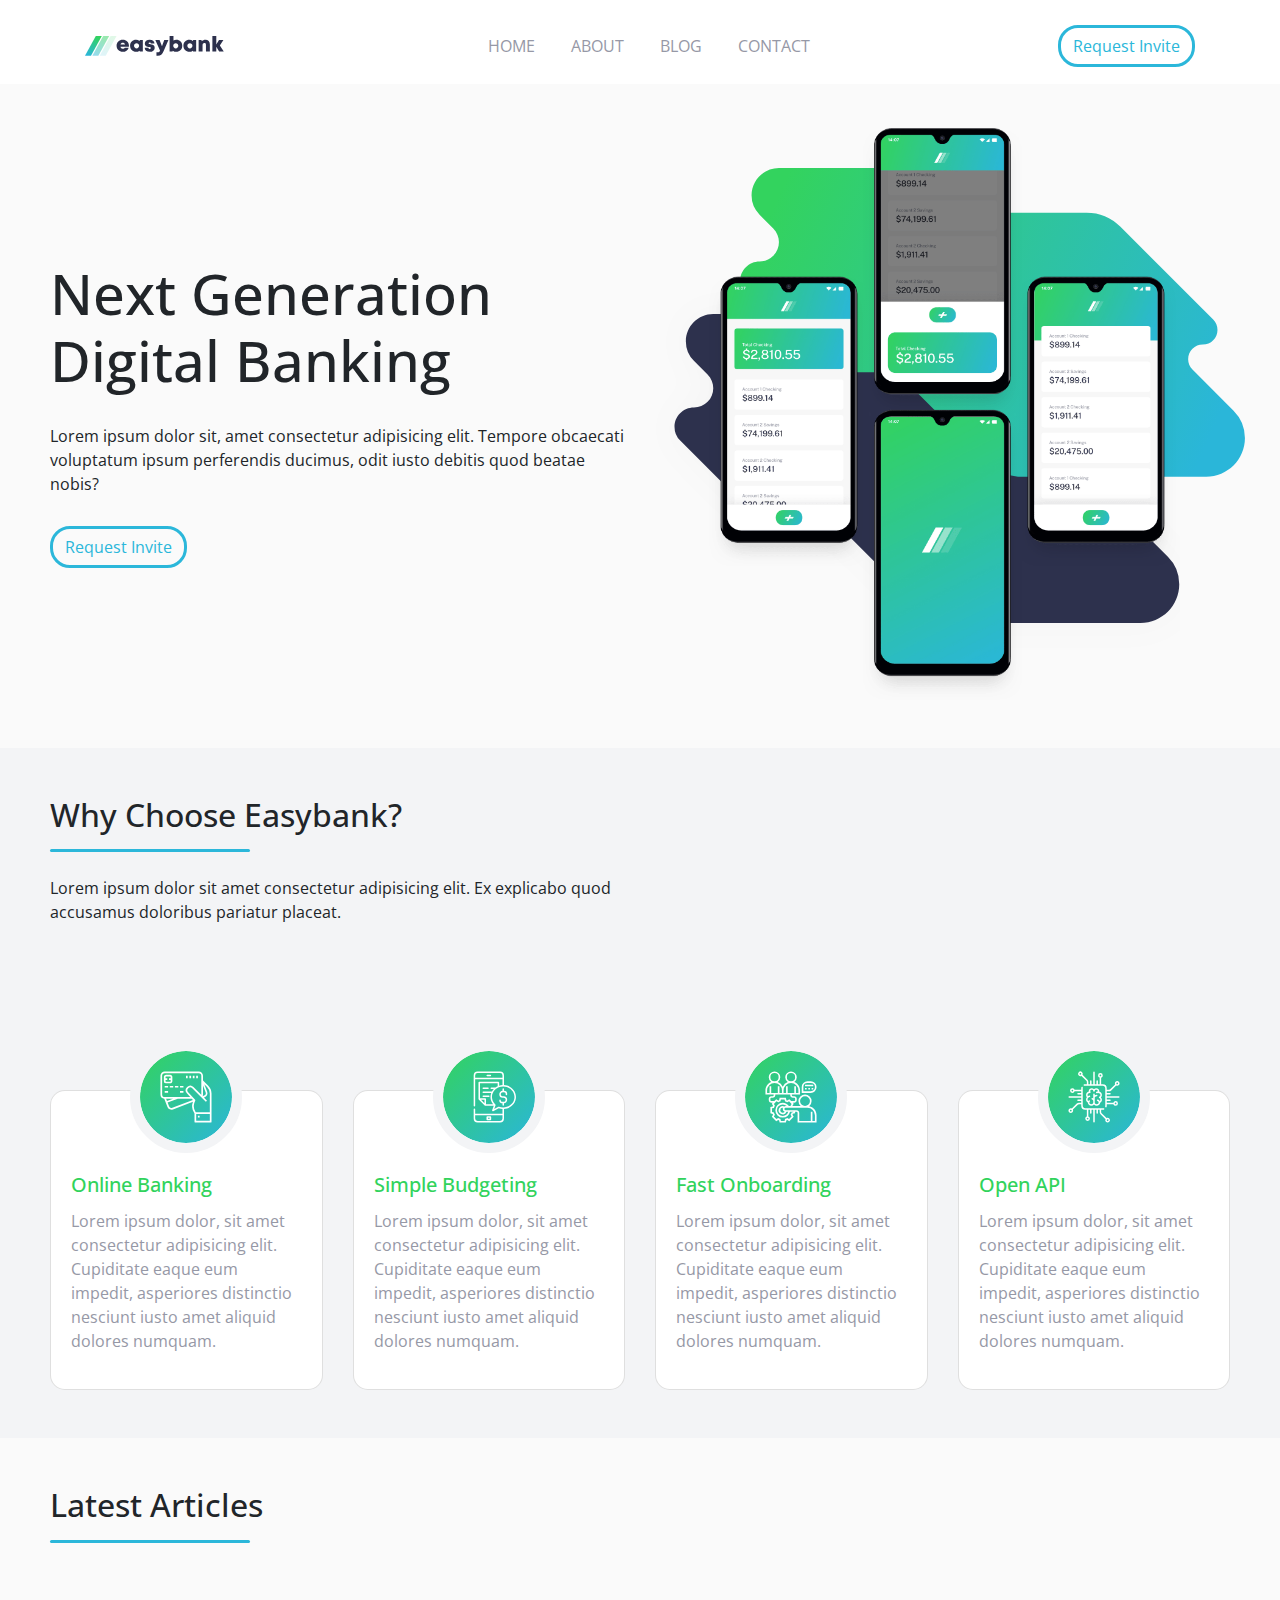
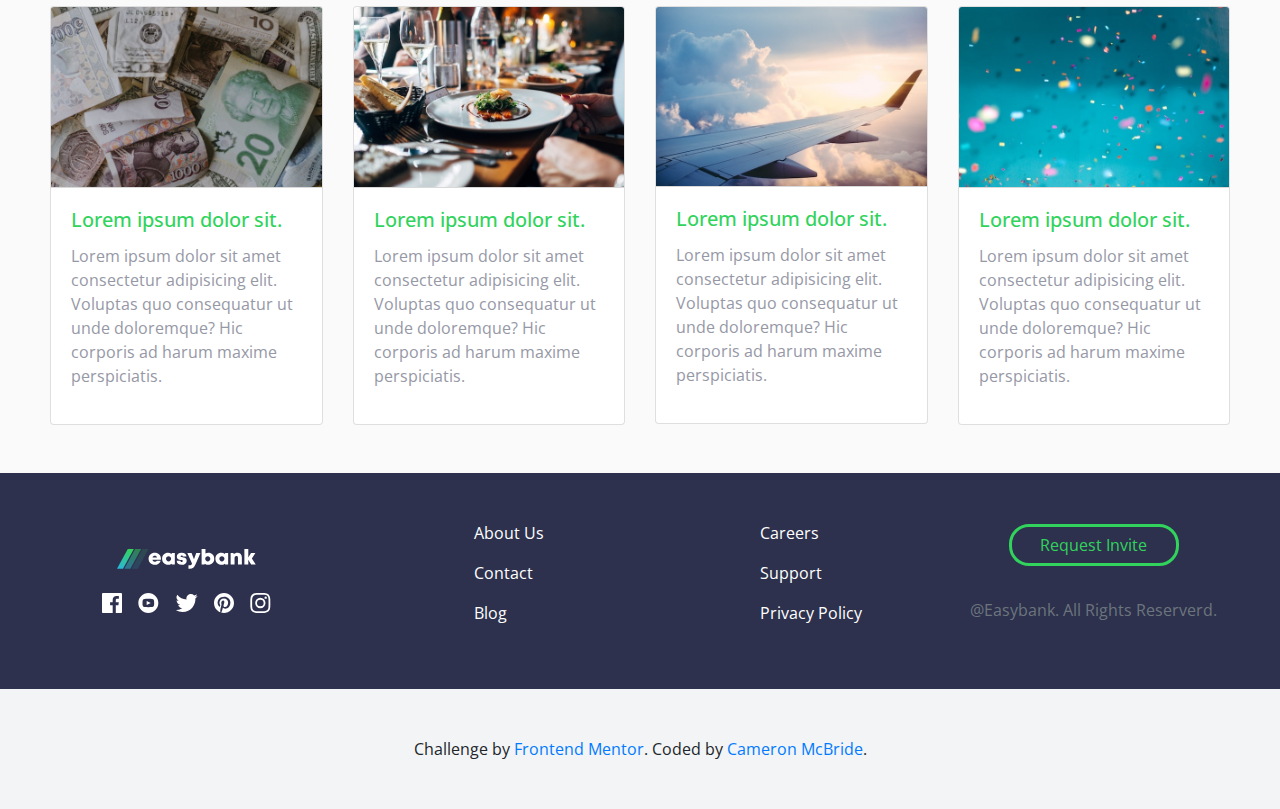
<file: projects/EasyBank/index.html>
<!doctype html>
<html lang="en">
<head>
    <title>Title</title>
    <!-- Required meta tags -->
    <meta charset="utf-8">
    <meta name="viewport" content="width=device-width, initial-scale=1, shrink-to-fit=no">

    <!-- Bootstrap CSS -->
    <link rel="stylesheet" href="https://stackpath.bootstrapcdn.com/bootstrap/4.3.1/css/bootstrap.min.css"
        integrity="sha384-ggOyR0iXCbMQv3Xipma34MD+dH/1fQ784/j6cY/iJTQUOhcWr7x9JvoRxT2MZw1T" crossorigin="anonymous">

    <!-- Custom CSS -->
    <link rel="stylesheet" href="css/main.css">
</head>
<body>

    <!-- navbar: start -->

    <nav class="navbar navbar-expand-lg pt-3 fixed-top">

        <div class="container">

            <a href="#" class="navbar-brand"><img src="img/logo.svg" alt=""></a>

            <button class="navbar-toggler" data-toggle="collapse" data-target="#navColl">

                <div class="ham-btn">
                    <span></span>
                    <span></span>
                    <span></span>
                </div>

            </button>

            <div class="collapse navbar-collapse" id="navColl">

                <ul class="navbar-nav mx-auto text-center">

                    <li class="nav-item">
                        <a href="#home" class="nav-link">Home</a>
                    </li>

                    <li class="nav-item">
                        <a href="#about" class="nav-link">About</a>
                    </li>

                    <li class="nav-item">
                        <a href="#blog" class="nav-link">Blog</a>
                    </li>

                    <li class="nav-item">
                        <a href="#contact" class="nav-link">Contact</a>
                    </li>

                </ul>

                <a href="#" class="btn btn-request d-xl-none d-lg-none d-block mx-auto mb-3">Request Invite</a>

            </div>

            <a href="#" class="btn btn-request d-none d-xl-block d-lg-block">Request Invite</a>

        </div>

    </nav>

    <!-- navbar: end -->

    <!-- home: start -->

    <section id="home" class="py-5">

        <div class="container-fluid h-100">

            <div class="row d-flex justify-content-center align-items-center h-100">

                <div class="col-lg-6">

                    <h1>Next Generation <br> Digital Banking</h1>

                    <p>
                        Lorem ipsum dolor sit, amet consectetur adipisicing elit. Tempore obcaecati voluptatum ipsum
                        perferendis ducimus, odit iusto debitis quod beatae nobis?
                    </p>

                    <a href="#" class="btn btn-request">Request Invite</a>

                </div>

                <div class="col-lg-6">
                    <img src="img/image-mockups.png" class="img-fluid" alt="#">
                </div>

            </div>

        </div>

    </section>

    <!-- home: end -->

    <!-- about: start -->

    <section id="about" class="py-5">

        <div class="container-fluid">

            <div class="row">

                <div class="col-lg-6">

                    <h2 class="mb-4">Why Choose Easybank?</h2>

                    <p>
                        Lorem ipsum dolor sit amet consectetur adipisicing elit. Ex explicabo quod accusamus doloribus
                        pariatur placeat.
                    </p>

                </div>

            </div>

            <div class="row">

                <div class="col-lg-3 col-md-6">

                    <div class="card">

                        <img src="img/icon-online.svg" width="112" height="112" class="mx-auto" alt="">

                        <div class="card-body">

                            <div class="card-title">

                                <h5>Online Banking</h5>

                            </div>

                            <div class="card-text">

                                <p>
                                    Lorem ipsum dolor, sit amet consectetur adipisicing elit. Cupiditate eaque eum
                                    impedit, asperiores distinctio nesciunt iusto amet aliquid dolores numquam.
                                </p>

                            </div>

                        </div>

                    </div>

                </div>
                <div class="col-lg-3 col-md-6">

                    <div class="card">

                        <img src="img/icon-budgeting.svg" width="112" height="112" class="mx-auto" alt="">

                        <div class="card-body">

                            <div class="card-title">

                                <h5>Simple Budgeting</h5>

                            </div>

                            <div class="card-text">

                                <p>
                                    Lorem ipsum dolor, sit amet consectetur adipisicing elit. Cupiditate eaque eum
                                    impedit, asperiores distinctio nesciunt iusto amet aliquid dolores numquam.
                                </p>

                            </div>

                        </div>

                    </div>

                </div>
                <div class="col-lg-3 col-md-6">

                    <div class="card">

                        <img src="img/icon-onboarding.svg" width="112" height="112" class="mx-auto" alt="">

                        <div class="card-body">

                            <div class="card-title">

                                <h5>Fast Onboarding</h5>

                            </div>

                            <div class="card-text">

                                <p>
                                    Lorem ipsum dolor, sit amet consectetur adipisicing elit. Cupiditate eaque eum
                                    impedit, asperiores distinctio nesciunt iusto amet aliquid dolores numquam.
                                </p>

                            </div>

                        </div>

                    </div>

                </div>
                <div class="col-lg-3 col-md-6">

                    <div class="card">

                        <img src="img/icon-api.svg" width="112" height="112" class="mx-auto" alt="">

                        <div class="card-body">

                            <div class="card-title">

                                <h5>Open API</h5>

                            </div>

                            <div class="card-text">

                                <p>
                                    Lorem ipsum dolor, sit amet consectetur adipisicing elit. Cupiditate eaque eum
                                    impedit, asperiores distinctio nesciunt iusto amet aliquid dolores numquam.
                                </p>

                            </div>

                        </div>

                    </div>

                </div>

            </div>

        </div>

    </section>

    <!-- about: end -->

    <!-- blog: start -->

    <section id="blog" class="py-5">

        <div class="container-fluid">

            <div class="row mb-5">

                <div class="col-lg-6">

                    <h2>Latest Articles</h2>

                </div>

            </div>

            <div class="row">

                <div class="col-lg-3 col-md-6">

                    <div class="card">

                        <div class="card-header p-0">

                            <img src="img/image-currency.jpg" class="card-img-top" alt="">

                        </div>

                        <div class="card-body">

                            <div class="card-title">

                                <h5>Lorem ipsum dolor sit.</h5>

                            </div>

                            <div class="card-text">

                                <p>
                                    Lorem ipsum dolor sit amet consectetur adipisicing elit. Voluptas quo consequatur ut
                                    unde doloremque? Hic corporis ad harum maxime perspiciatis.
                                </p>

                            </div>

                        </div>

                    </div>

                </div>

                <div class="col-lg-3 col-md-6">

                    <div class="card">

                        <div class="card-header p-0">

                            <img src="img/image-restaurant.jpg" class="card-img-top" alt="">

                        </div>

                        <div class="card-body">

                            <div class="card-title">

                                <h5>Lorem ipsum dolor sit.</h5>

                            </div>

                            <div class="card-text">

                                <p>
                                    Lorem ipsum dolor sit amet consectetur adipisicing elit. Voluptas quo consequatur ut
                                    unde doloremque? Hic corporis ad harum maxime perspiciatis.
                                </p>

                            </div>

                        </div>

                    </div>

                </div>

                <div class="col-lg-3 col-md-6">

                    <div class="card">

                        <div class="card-header p-0">

                            <img src="img/image-plane.jpg" class="card-img-top" alt="">

                        </div>

                        <div class="card-body">

                            <div class="card-title">

                                <h5>Lorem ipsum dolor sit.</h5>

                            </div>

                            <div class="card-text">

                                <p>
                                    Lorem ipsum dolor sit amet consectetur adipisicing elit. Voluptas quo consequatur ut
                                    unde doloremque? Hic corporis ad harum maxime perspiciatis.
                                </p>

                            </div>

                        </div>

                    </div>

                </div>

                <div class="col-lg-3 col-md-6">

                    <div class="card">

                        <div class="card-header p-0">

                            <img src="img/image-confetti.jpg" class="card-img-top" alt="">

                        </div>

                        <div class="card-body">

                            <div class="card-title">

                                <h5>Lorem ipsum dolor sit.</h5>

                            </div>

                            <div class="card-text">

                                <p>
                                    Lorem ipsum dolor sit amet consectetur adipisicing elit. Voluptas quo consequatur ut
                                    unde doloremque? Hic corporis ad harum maxime perspiciatis.
                                </p>

                            </div>

                        </div>

                    </div>

                </div>

            </div>

        </div>

    </section>

    <!-- blog: end -->

    <!-- contact: start -->

    <section id="contact" class="py-5">

        <div class="container-fluid">

            <div class="row">

                <div class="col-lg-3 d-flex flex-column justify-content-center align-items-center">

                    <img src="img/logo-white.svg" class="d-block mx-auto" alt="">

                    <div class="d-flex justify-content-center pt-4">
                        <img class="px-2" src="img/icon-facebook.svg" alt="">
                        <img class="px-2" src="img/icon-youtube.svg" alt="">
                        <img class="px-2" src="img/icon-twitter.svg" alt="">
                        <img class="px-2" src="img/icon-pinterest.svg" alt="">
                        <img class="px-2" src="img/icon-instagram.svg" alt="">
                    </div>

                </div>

                <div class="col-lg-3">

                    <ul>
                        <li><a href="#">About Us</a></li>
                        <li class="py-3"><a href="#">Contact</a></li>
                        <li><a href="#">Blog</a></li>
                    </ul>

                </div>

                <div class="col-lg-3">

                    <ul>
                        <li><a href="#">Careers</a></li>
                        <li class="py-3"><a href="#">Support</a></li>
                        <li><a href="#">Privacy Policy</a></li>
                    </ul>

                </div>

                <div class="col-lg-3 d-flex flex-column justify-content-center align-items-center">

                    <a href="#" class="btn mb-4">Request Invite</a>

                    <p class="text-muted text-center mt-2">@Easybank. All Rights Reserverd.</p>

                </div>

            </div>

        </div>

    </section>

    <!-- contact: end -->

    <!-- attribution: start -->

    <section id="attr" class="py-5">

        <div class="container">

            <div class="row">

                <div class="col">

                    <div class="text-center">
                        Challenge by <a href="https://www.frontendmentor.io?ref=challenge" target="_blank">Frontend
                            Mentor</a>.
                        Coded by <a href="#">Cameron McBride</a>.
                    </div>

                </div>

            </div>

        </div>

    </section>

    <!-- attribution: end -->



    <!-- Optional JavaScript -->
    <!-- jQuery first, then Popper.js, then Bootstrap JS -->
    <script src="https://code.jquery.com/jquery-3.3.1.slim.min.js"
        integrity="sha384-q8i/X+965DzO0rT7abK41JStQIAqVgRVzpbzo5smXKp4YfRvH+8abtTE1Pi6jizo"
        crossorigin="anonymous"></script>
    <script src="https://cdnjs.cloudflare.com/ajax/libs/popper.js/1.14.7/umd/popper.min.js"
        integrity="sha384-UO2eT0CpHqdSJQ6hJty5KVphtPhzWj9WO1clHTMGa3JDZwrnQq4sF86dIHNDz0W1"
        crossorigin="anonymous"></script>
    <script src="https://stackpath.bootstrapcdn.com/bootstrap/4.3.1/js/bootstrap.min.js"
        integrity="sha384-JjSmVgyd0p3pXB1rRibZUAYoIIy6OrQ6VrjIEaFf/nJGzIxFDsf4x0xIM+B07jRM"
        crossorigin="anonymous"></script>

    <!-- custom js -->
    <script src="js/scirpt.js"></script>
</body>
</html>
</file>
<file: projects/EasyBank/css/main.css>
@import url("https://fonts.googleapis.com/css2?family=Open+Sans&display=swap");
html {
  scroll-behavior: smooth;
}

body {
  font-family: 'Open Sans', sans-serif;
}

.navbar {
  background: white;
}

.navbar .navbar-brand {
  padding-bottom: 8px;
}

.navbar .navbar-toggler:focus {
  outline: #fff;
}

.navbar .nav-item {
  padding: 10px;
}

.navbar .nav-link {
  color: #9698a6;
  -webkit-transition: 0.3s ease-in-out;
  transition: 0.3s ease-in-out;
  text-transform: uppercase;
  position: relative;
}

.navbar .nav-link:after {
  content: '';
  position: absolute;
  display: block;
  width: 0;
  height: 3px;
  left: 0;
  top: 55px;
  background: linear-gradient(45deg, #31d35c, #2bb7da);
  -webkit-transition: 0.3s ease-in-out;
  transition: 0.3s ease-in-out;
}

.navbar .nav-link:hover {
  color: #2d314d;
}

.navbar .nav-link:hover:after {
  width: 100%;
}

.navbar .ham-btn {
  width: 30px;
  height: 30px;
  position: relative;
  padding-top: 8px;
}

.navbar .ham-btn span {
  position: absolute;
  display: block;
  background: #2d314d;
  height: 3px;
  width: 100%;
  border-radius: 7px;
  -webkit-transform: rotate(0deg);
          transform: rotate(0deg);
  -webkit-transition: 0.3s ease-in-out;
  transition: 0.3s ease-in-out;
}

.navbar .ham-btn span:first-child {
  top: 0;
}

.navbar .ham-btn span:nth-child(2) {
  top: 10px;
  left: 0;
}

.navbar .ham-btn span:nth-child(3) {
  top: 20px;
}

.navbar .ham-btn.open span:first-child {
  top: 11px;
  -webkit-transform: rotate(135deg);
          transform: rotate(135deg);
}

.navbar .ham-btn.open span:nth-child(2) {
  left: -60px;
  opacity: 0;
}

.navbar .ham-btn.open span:nth-child(3) {
  top: 11px;
  -webkit-transform: rotate(-135deg);
          transform: rotate(-135deg);
}

.navbar .btn-request {
  border: 3px solid #2bb7da;
  border-radius: 20px;
  color: #2bb7da;
  -webkit-transition: 0.3s ease-in-out;
  transition: 0.3s ease-in-out;
}

.navbar .btn-request:hover {
  color: white;
  background: #2bb7da;
}

@media (max-width: 991px) {
  .navbar .btn-request {
    margin-top: 20px;
  }
  .navbar .nav-link {
    color: #9698a6;
    -webkit-transition: 0.3s ease-in-out;
    transition: 0.3s ease-in-out;
    text-transform: uppercase;
    position: relative;
  }
  .navbar .nav-link:after {
    content: '';
    position: absolute;
    display: block;
    width: 0;
    height: 3px;
    left: 0;
    top: 45px;
    background: linear-gradient(45deg, #31d35c, #2bb7da);
    -webkit-transition: 0.3s ease-in-out;
    transition: 0.3s ease-in-out;
  }
}

#home {
  background: #fafafa;
  margin-top: 80px;
}

#home .container-fluid {
  padding: 0 200px;
}

#home h1 {
  font-size: 3.5rem;
  margin-bottom: 30px;
}

#home p {
  margin-bottom: 30px;
}

#home .col-lg-6:nth-child(2) {
  background-image: url("../img/bg-intro-desktop.svg");
  background-repeat: no-repeat;
  background-position: center;
  background-size: contain;
  display: -webkit-box;
  display: -ms-flexbox;
  display: flex;
  -webkit-box-align: center;
      -ms-flex-align: center;
          align-items: center;
  -webkit-box-pack: center;
      -ms-flex-pack: center;
          justify-content: center;
}

#home .btn-request {
  border: 3px solid #2bb7da;
  border-radius: 20px;
  color: #2bb7da;
  -webkit-transition: 0.3s ease-in-out;
  transition: 0.3s ease-in-out;
}

#home .btn-request:hover {
  color: white;
  background: #2bb7da;
}

#home img {
  max-width: 467px;
  width: 100%;
}

@media (max-width: 1440px) {
  #home .container-fluid {
    padding: 0 50px;
  }
}

@media (max-width: 991px) {
  #home .container-fluid {
    padding: 0 20px;
  }
  #home .container-fluid .col-lg-6:first-child {
    margin-bottom: 20px;
  }
  #home .container-fluid .col-lg-6:first-child h1 {
    font-size: 3rem;
  }
  #home .col-lg-6:last-child {
    display: none;
  }
}

@media (max-width: 414px) {
  #home img {
    max-width: 300px;
    width: 100%;
  }
}

#about {
  background: #f3f4f6;
}

#about .container-fluid {
  padding: 0 200px;
}

#about .row:first-child {
  margin-bottom: 150px;
}

#about h2:after {
  content: '';
  display: block;
  width: 200px;
  background: #2bb7da;
  height: 3px;
  border-radius: 20px;
  margin: 15px 0;
}

#about .card {
  border-radius: 15px;
}

#about .card img {
  margin-top: -50px;
  border: 10px solid #f3f4f6;
  border-radius: 100%;
}

#about .card .card-title {
  color: #31d35c;
}

#about .card .card-text {
  color: #9698a6;
}

@media (max-width: 1440px) {
  #about .container-fluid {
    padding: 0 50px;
  }
}

@media (max-width: 991px) {
  #about .container-fluid {
    padding: 0 20px;
  }
  #about .card {
    margin-bottom: 60px;
  }
  #about .card .card:last-child {
    margin-bottom: 0;
  }
}

#blog {
  background: #fafafa;
}

#blog h2:after {
  content: '';
  display: block;
  width: 200px;
  background: #2bb7da;
  height: 3px;
  border-radius: 20px;
  margin: 15px 0;
}

#blog .card .card-title {
  color: #31d35c;
}

#blog .card .card-text {
  color: #9698a6;
}

#blog .container-fluid {
  padding: 0 200px;
}

@media (max-width: 1440px) {
  #blog .container-fluid {
    padding: 0 50px;
  }
}

@media (max-width: 991px) {
  #blog .container-fluid {
    padding: 0 20px;
  }
  #blog .card {
    margin-bottom: 60px;
  }
  #blog .card.last-child {
    margin-bottom: 0;
  }
}

#contact {
  background: #2d314d;
}

#contact .container-fluid {
  padding: 0 200px;
}

#contact .col-lg-3:nth-child(2),
#contact .col-lg-3:nth-child(3) {
  display: -webkit-box;
  display: -ms-flexbox;
  display: flex;
  -webkit-box-align: center;
      -ms-flex-align: center;
          align-items: center;
  -webkit-box-pack: center;
      -ms-flex-pack: center;
          justify-content: center;
}

#contact .col-lg-3:nth-child(2) ul,
#contact .col-lg-3:nth-child(3) ul {
  list-style: none;
}

#contact .col-lg-3:nth-child(2) ul a,
#contact .col-lg-3:nth-child(3) ul a {
  color: white;
  -webkit-transition: 0.2s ease-in-out;
  transition: 0.2s ease-in-out;
  text-decoration: none;
}

#contact .col-lg-3:nth-child(2) ul a:hover,
#contact .col-lg-3:nth-child(3) ul a:hover {
  color: #2bb7da;
}

#contact .btn {
  border: 3px solid #31d35c;
  border-radius: 20px;
  color: #31d35c;
  width: 170px;
}

#contact .btn:hover {
  background: #31d35c;
  color: white;
}

@media (max-width: 1440px) {
  #contact .container-fluid {
    padding: 0 50px;
  }
}

@media (max-width: 991px) {
  #contact .container-fluid {
    padding: 0 20px;
  }
  #contact .container-fluid .col-lg-3:first-child,
  #contact .container-fluid .col-lg-3:last-child {
    margin: 20px 0;
  }
  #contact .container-fluid .col-lg-3:nth-child(2) ul,
  #contact .container-fluid .col-lg-3:nth-child(3) ul {
    padding-right: 45px;
    text-align: center;
  }
}

#attr {
  background: #f3f4f6;
}
/*# sourceMappingURL=main.css.map */
</file>
